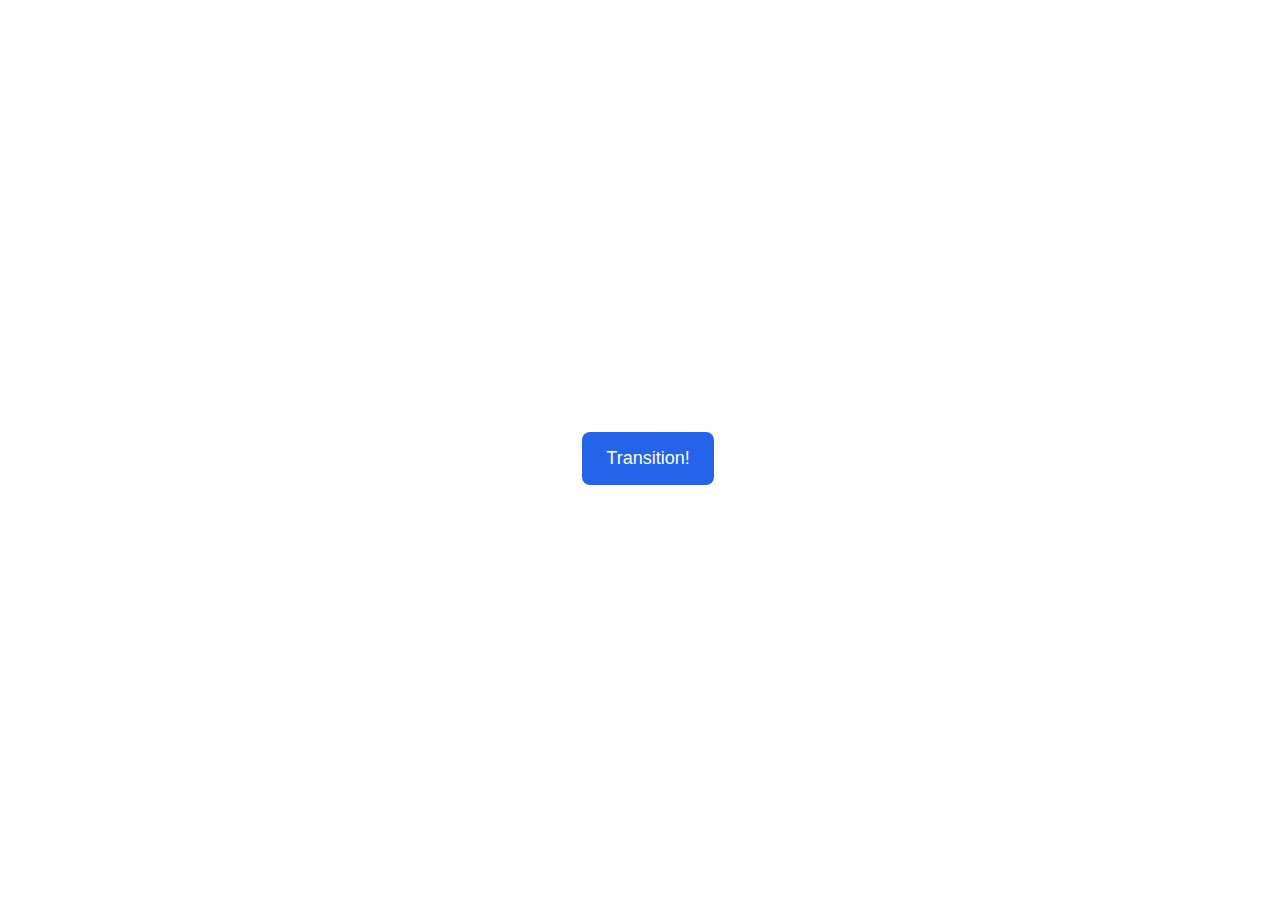
<file: animation/01-button-hover/index.html>
<!DOCTYPE html>
<html lang="en">
  <head>
    <meta charset="UTF-8" />
    <meta http-equiv="X-UA-Compatible" content="IE=edge" />
    <meta name="viewport" content="width=device-width, initial-scale=1.0" />
    <title>Button Hover</title>
    <link rel="stylesheet" href="style.css" />
  </head>
  <body>
    <div id="transition-container">
      <button>Transition!</button>
    </div>
  </body>
</html>
</file>
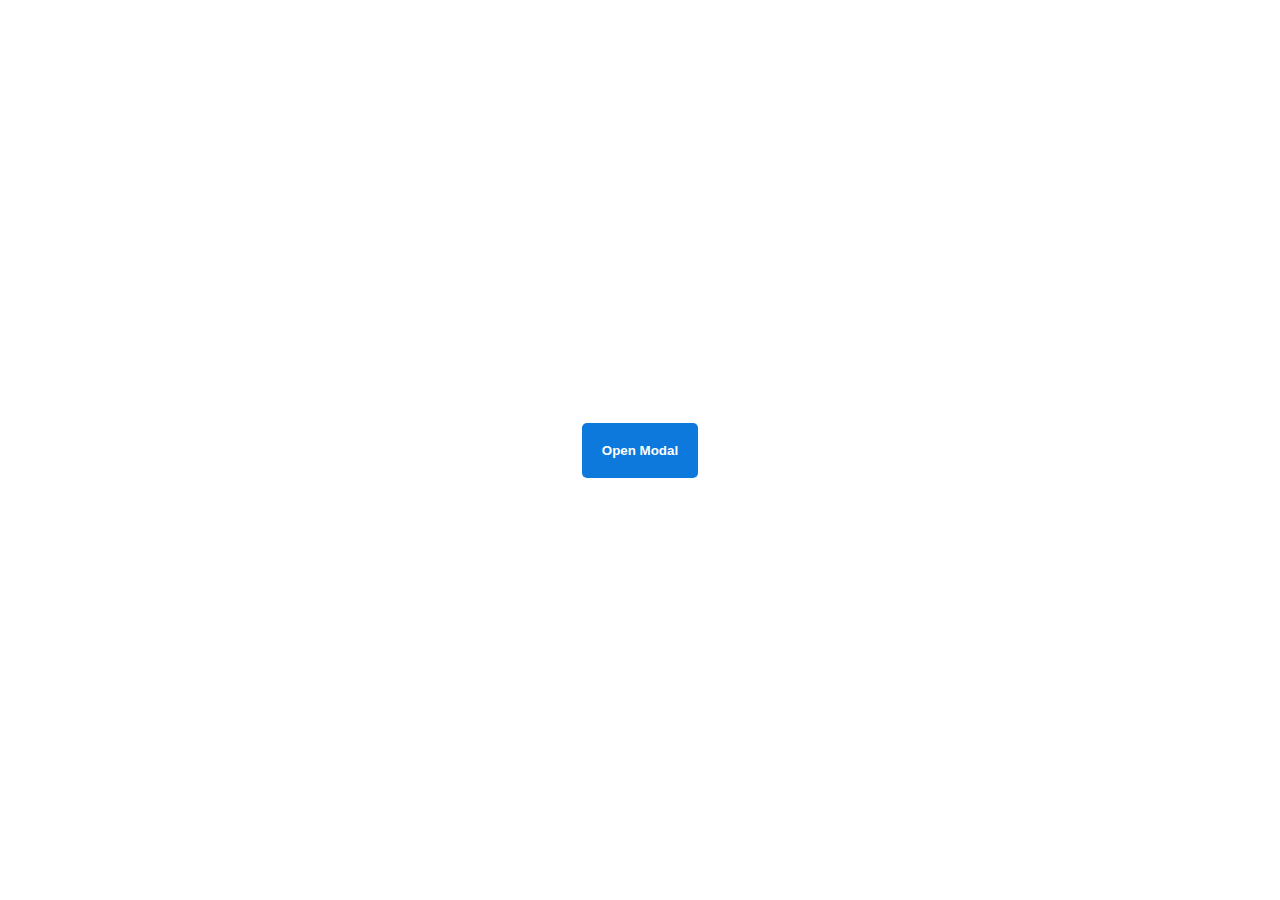
<file: animation/02-pop-up/index.html>
<!DOCTYPE html>
<html lang="en">
  <head>
    <meta charset="UTF-8" />
    <meta http-equiv="X-UA-Compatible" content="IE=edge" />
    <meta name="viewport" content="width=device-width, initial-scale=1.0" />
    <title>Popup</title>
    <link rel="stylesheet" href="style.css" />
  </head>
  <body>
    <div class="backdrop"></div>

    <div class="popup-modal">
      <h1>Look at me!</h1>
      <p>I'm a pop up dialog!</p>
      <button id="close-modal">Close Modal</button>
    </div>

    <div class="button-container">
      <button id="trigger-modal">Open Modal</button>
    </div>
    
    <script src="script.js"></script>
  </body>
</html>
</file>
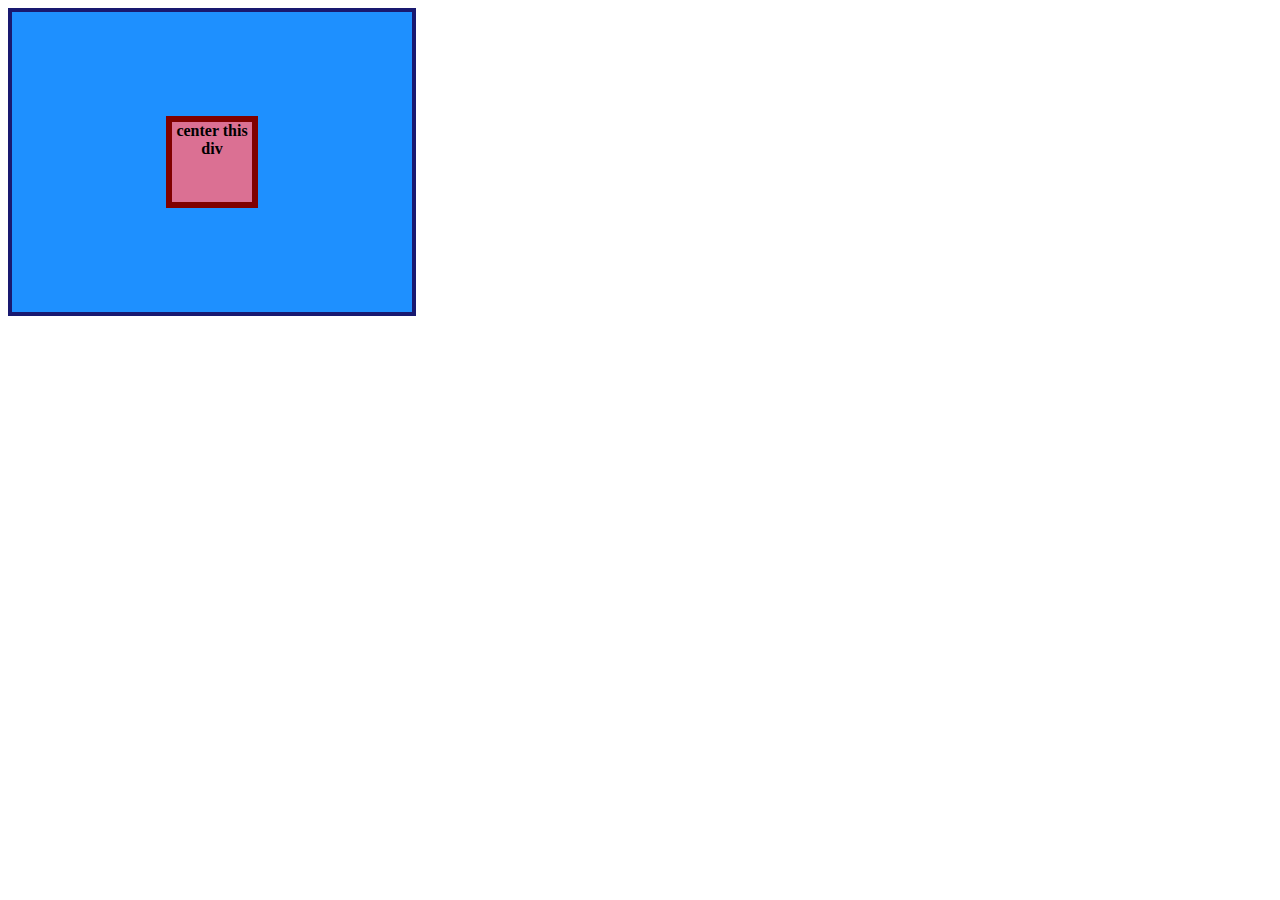
<file: flex/01-flex-center/index.html>
<!DOCTYPE html>
<html lang="en">
  <head>
    <meta charset="UTF-8">
    <meta http-equiv="X-UA-Compatible" content="IE=edge">
    <meta name="viewport" content="width=device-width, initial-scale=1.0">
    <title>CENTER THIS DIV</title>
    <link rel="stylesheet" href="style.css">
  </head>
  <body>
    <div class="container">
      <div class="box">center this div</div>
    </div>
  </body>
</html>
</file>
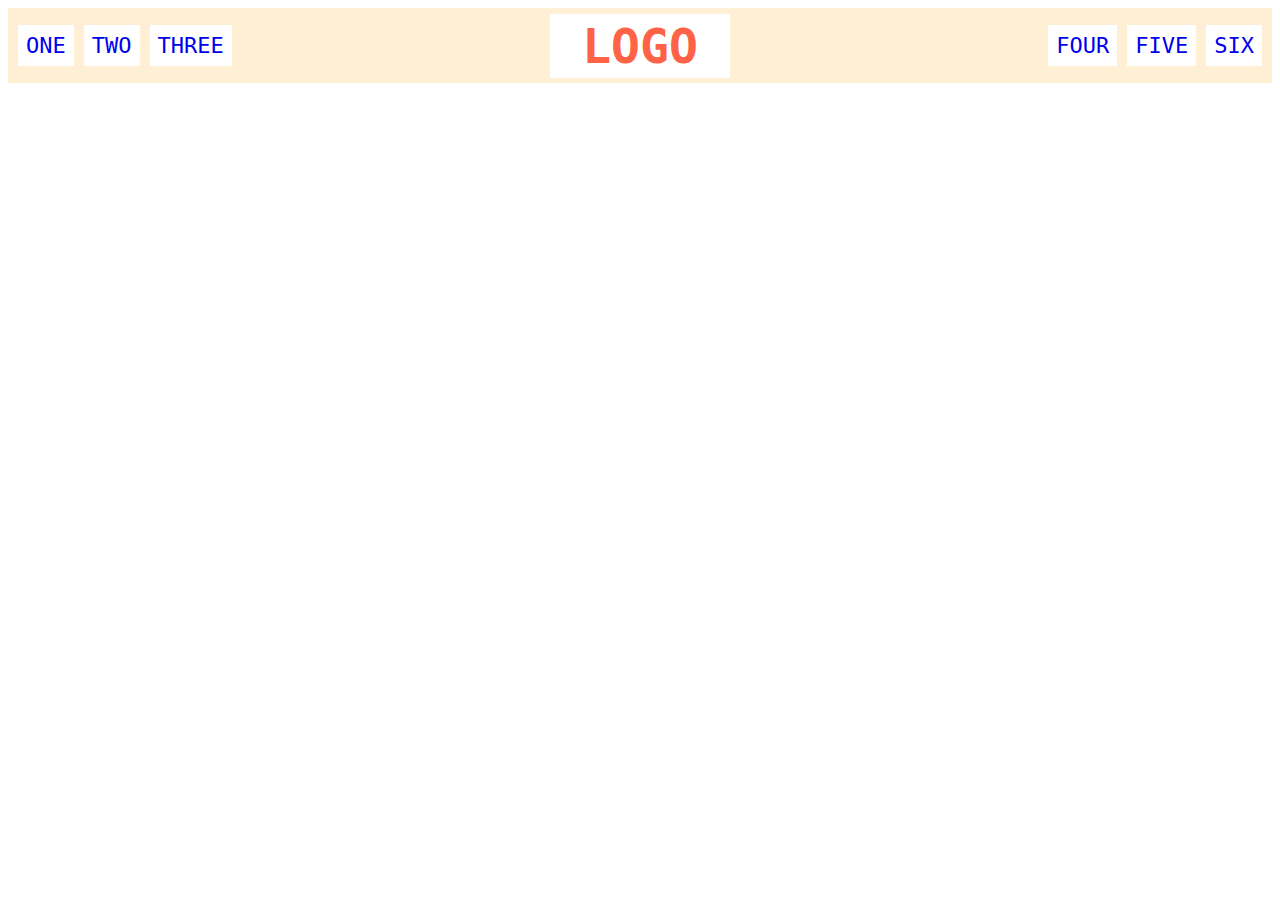
<file: flex/02-flex-header/index.html>
<!DOCTYPE html>
<html lang="en">
  <head>
    <meta charset="UTF-8">
    <meta http-equiv="X-UA-Compatible" content="IE=edge">
    <meta name="viewport" content="width=device-width, initial-scale=1.0">
    <title>Flex Header</title>
    <link rel="stylesheet" href="style.css">
  </head>
  <body>
    <div class="header">
      <div class="left-links">
        <ul>
          <li><a href="#">ONE</a></li>
          <li><a href="#">TWO</a></li>
          <li><a href="#">THREE</a></li>
        </ul>
      </div>
      <div class="logo">LOGO</div>
      <div class="right-links">
        <ul>
          <li><a href="#">FOUR</a></li>
          <li><a href="#">FIVE</a></li>
          <li><a href="#">SIX</a></li>
        </ul>
      </div>
    </div>
  </body>
</html>
</file>
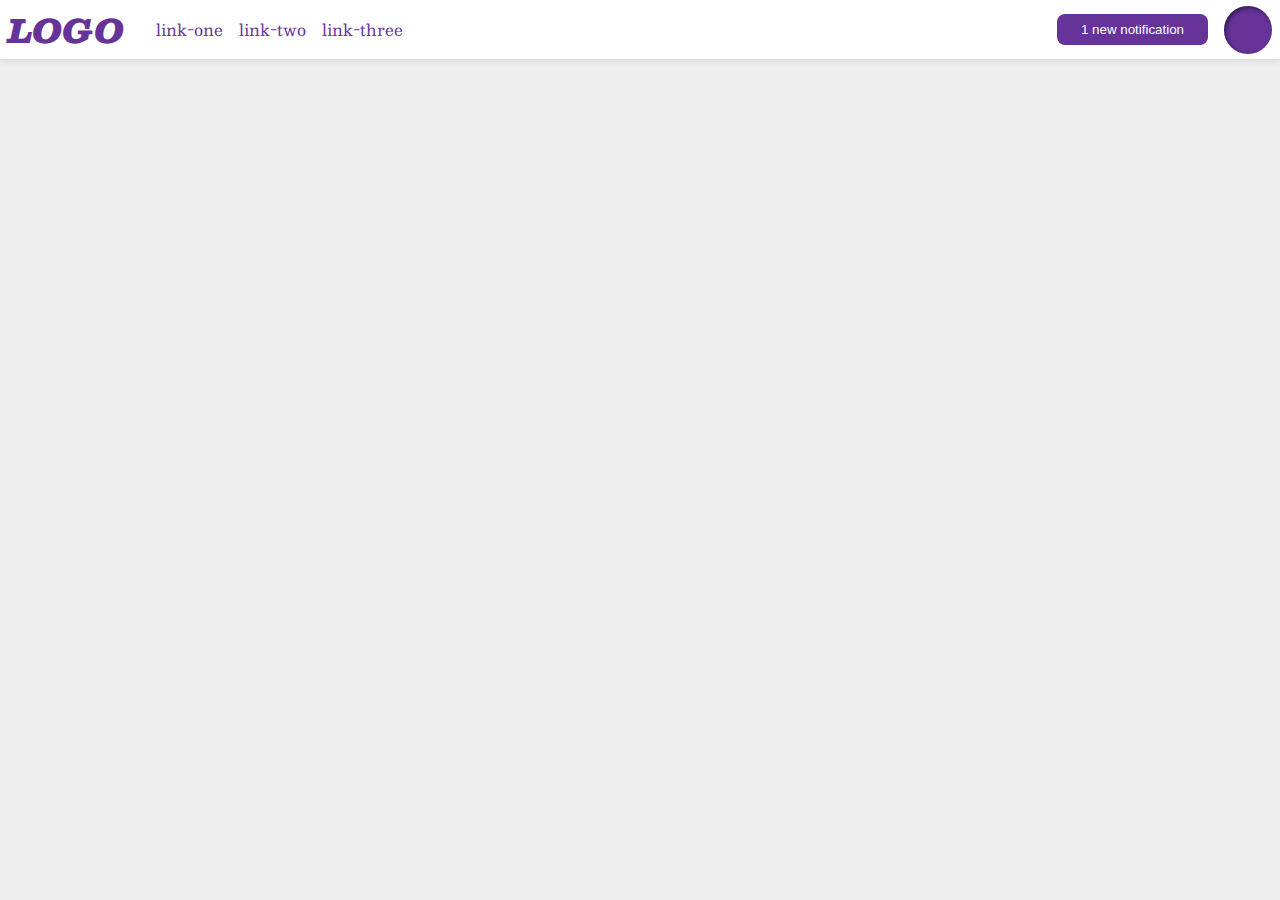
<file: flex/03-flex-header-2/index.html>
<!DOCTYPE html>
<html lang="en">
  <head>
    <meta charset="UTF-8">
    <meta http-equiv="X-UA-Compatible" content="IE=edge">
    <meta name="viewport" content="width=device-width, initial-scale=1.0">
    <title>Flex Header 2</title>
    <link rel="stylesheet" href="style.css">
  </head>
  <body>
    <div class="header">
      <div class="logo">
        LOGO
      </div>
      <ul class="links">
        <li><a href="google.com">link-one</a></li>
        <li><a href="google.com">link-two</a></li>
        <li><a href="google.com">link-three</a></li>
      </ul>
      <div class="left-items">
      <button class="notifications">
        1 new notification
      </button>
      <div class="profile-image"></div>
    </div>
    </div>
  </body>
</html>
</file>
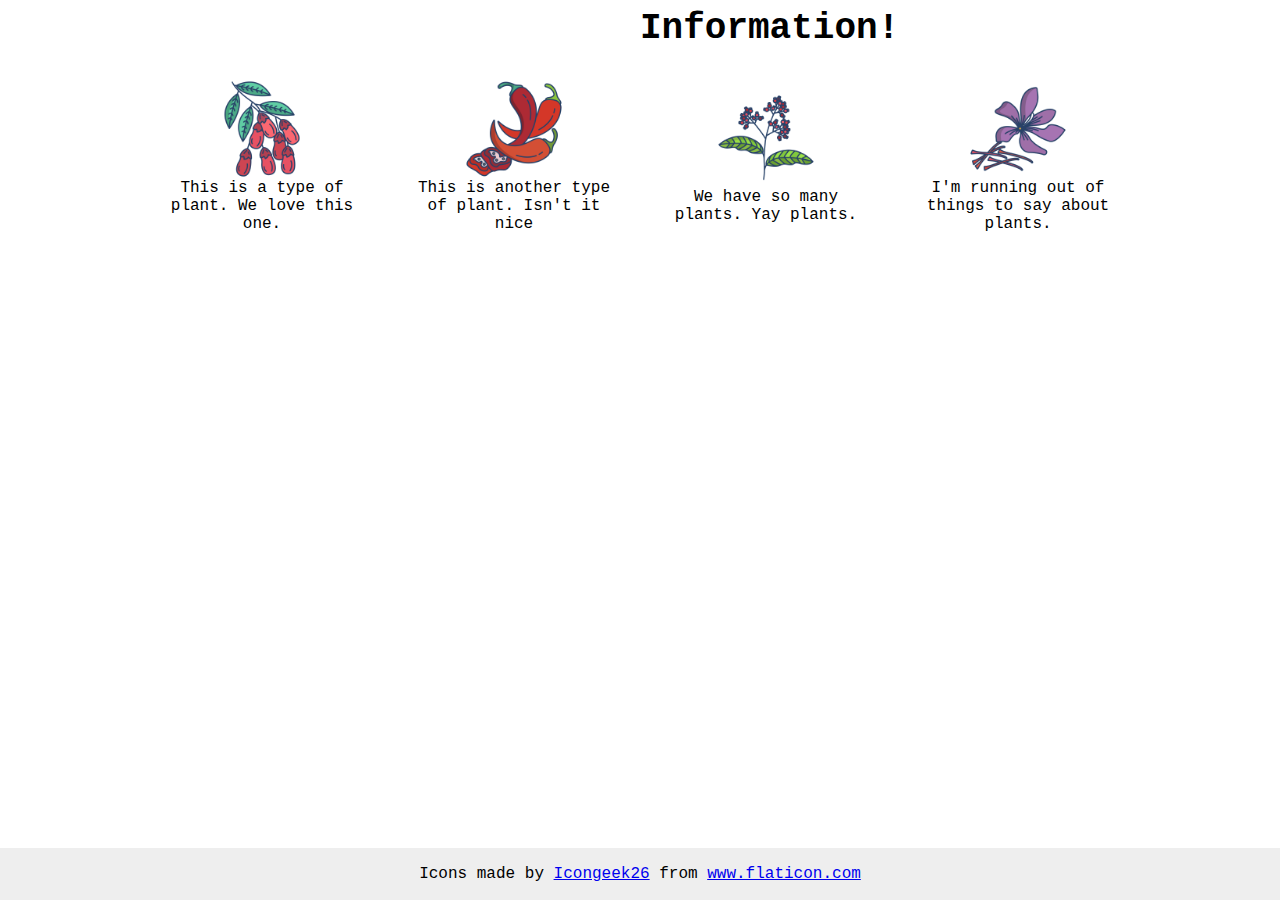
<file: flex/04-flex-information/index.html>
<!DOCTYPE html>
<html lang="en">
  <head>
    <meta charset="UTF-8">
    <meta http-equiv="X-UA-Compatible" content="IE=edge">
    <meta name="viewport" content="width=device-width, initial-scale=1.0">
    <title>Information</title>
    <link rel="stylesheet" href="style.css">
  </head>
  <body>
    <div class="title">Information!</div>
    <div class="info">
    <div class="img1">
    <img src="./images/barberry.png" alt="barberry">
    <div class="text">This is a type of plant. We love this one.</div>
    </div>
    <div class="img2">
    <img src="./images/chilli.png" alt="chili">
    <div class="text">This is another type of plant. Isn't it nice</div>
    </div>
    <div class="img3">
    <img src="./images/pepper.png" alt="pepper">
    <div class="text">We have so many plants. Yay plants.</div>
    </div>
    <div class="img4">
    <img src="./images/saffron.png" alt="saffron">
    <div class="text">I'm running out of things to say about plants.</div>
    </div>
    </div>
    <!-- disregard this section, it's here to give attribution to the creator of these icons -->
    <div class="footer">
      <div>Icons made by <a href="https://www.flaticon.com/authors/icongeek26" title="Icongeek26">Icongeek26</a> from <a href="https://www.flaticon.com/" title="Flaticon">www.flaticon.com</a></div>
    </div>
  </body>
</html>
</file>
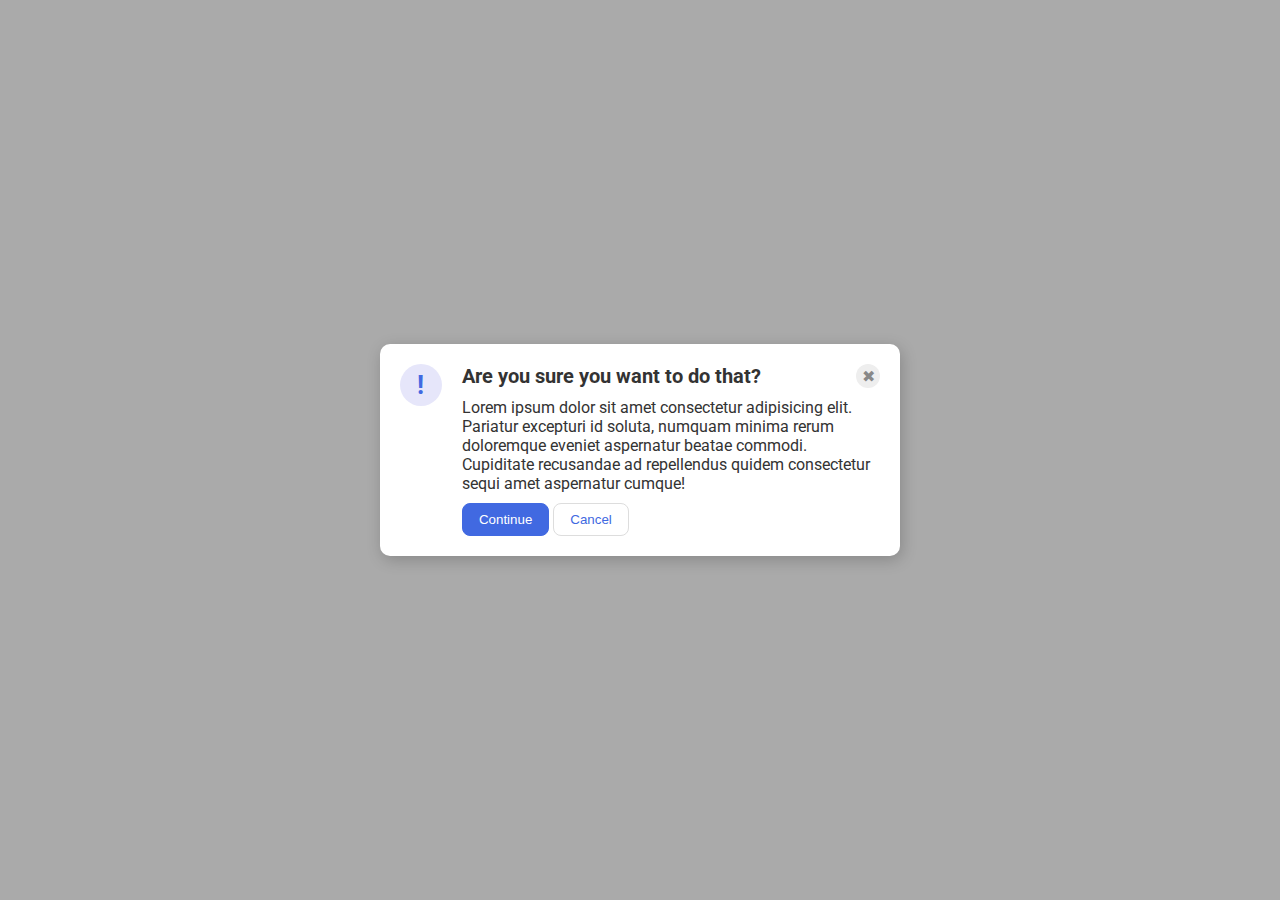
<file: flex/05-flex-modal/index.html>
<!DOCTYPE html>
<html lang="en">
  <head>
    <meta charset="UTF-8">
    <meta http-equiv="X-UA-Compatible" content="IE=edge">
    <meta name="viewport" content="width=device-width, initial-scale=1.0">
    <link rel="stylesheet" href="style.css">
    <title>Modal</title>
  </head>
  <body>
    <div class="modal">
      <div class="icon">!</div>
      <div class="info">
      <div class="header">
        <strong>Are you sure you want to do that?</strong>
        <div class="close-button">✖</div>
      </div>
      <div class="text">Lorem ipsum dolor sit amet consectetur adipisicing elit. Pariatur excepturi id soluta, numquam minima rerum doloremque eveniet aspernatur beatae commodi. Cupiditate recusandae ad repellendus quidem consectetur sequi amet aspernatur cumque!</div>
      <button class="continue">Continue</button>
      <button class="cancel">Cancel</button>
    </div>
    </div>
  </body>
</html>
</file>
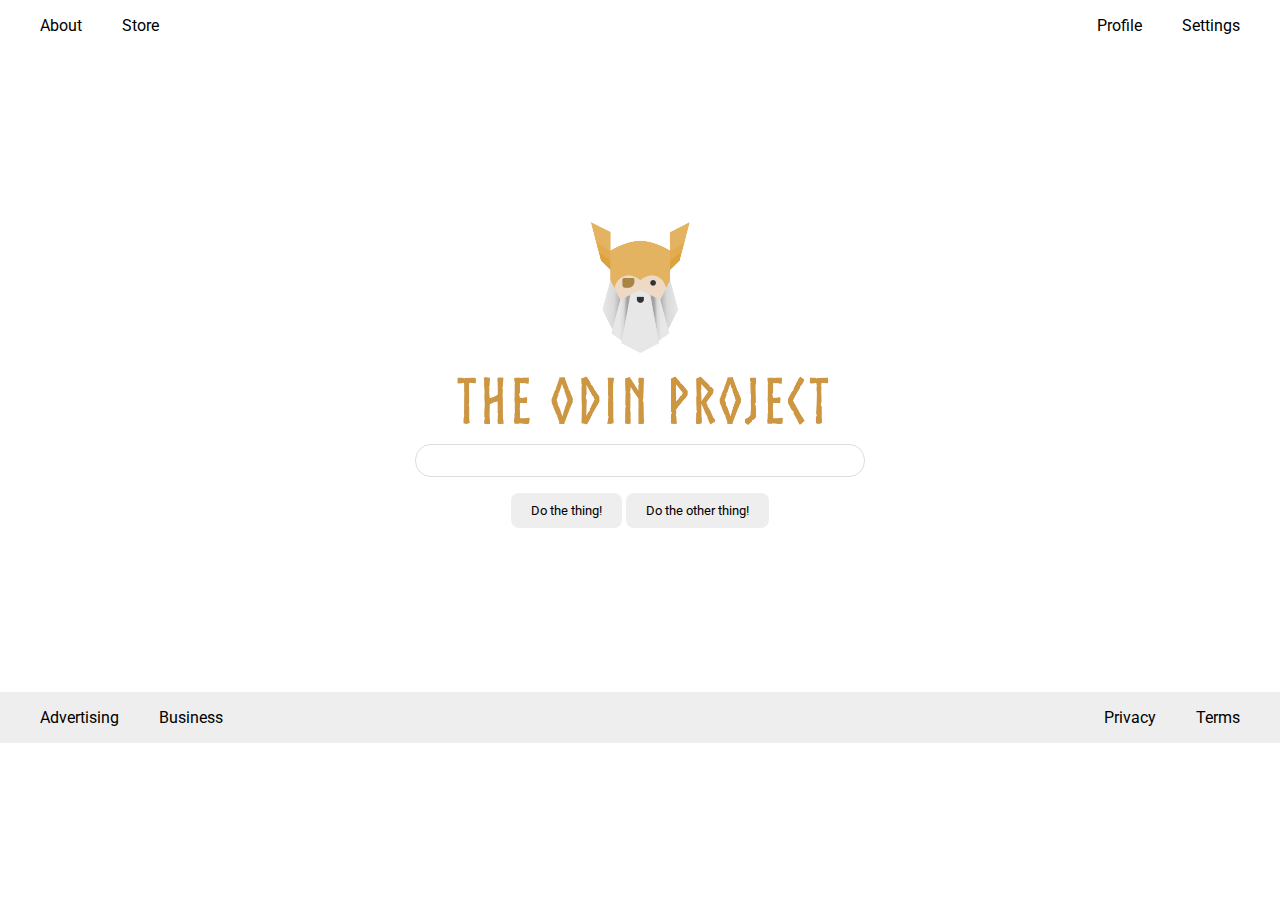
<file: flex/06-flex-layout/index.html>
<!DOCTYPE html>
<html lang="en">
  <head>
    <meta charset="UTF-8">
    <meta http-equiv="X-UA-Compatible" content="IE=edge">
    <meta name="viewport" content="width=device-width, initial-scale=1.0">
    <title>LAYOUT</title>
    <link rel="stylesheet" href="./style.css">
  </head>
  <body>
    <div class="main">
    <div class="header">
      <ul class="left-links">
        <li><a href="#">About</a></li>
        <li><a href="#">Store</a></li>
      </ul>
      <ul class="right-links">
        <li><a href="#">Profile</a></li>
        <li><a href="#">Settings</a></li>
      </ul>
    </div>
    <div class="content">
      <img src="./logo.png" alt="">
      <div class="input">
        <input type="text">
      </div>
      <div class="buttons">
        <button>Do the thing!</button>
        <button>Do the other thing!</button>
      </div>
    </div>
    <div class="footer">
      <ul class="left-links">
        <li><a href="#">Advertising</a></li>
        <li><a href="#">Business</a></li>
      </ul>
      <ul class="right-links">
        <li><a href="#">Privacy</a></li>
        <li><a href="#">Terms</a></li>
      </ul>
    </div>
    </div>
  </body>
</html>
</file>
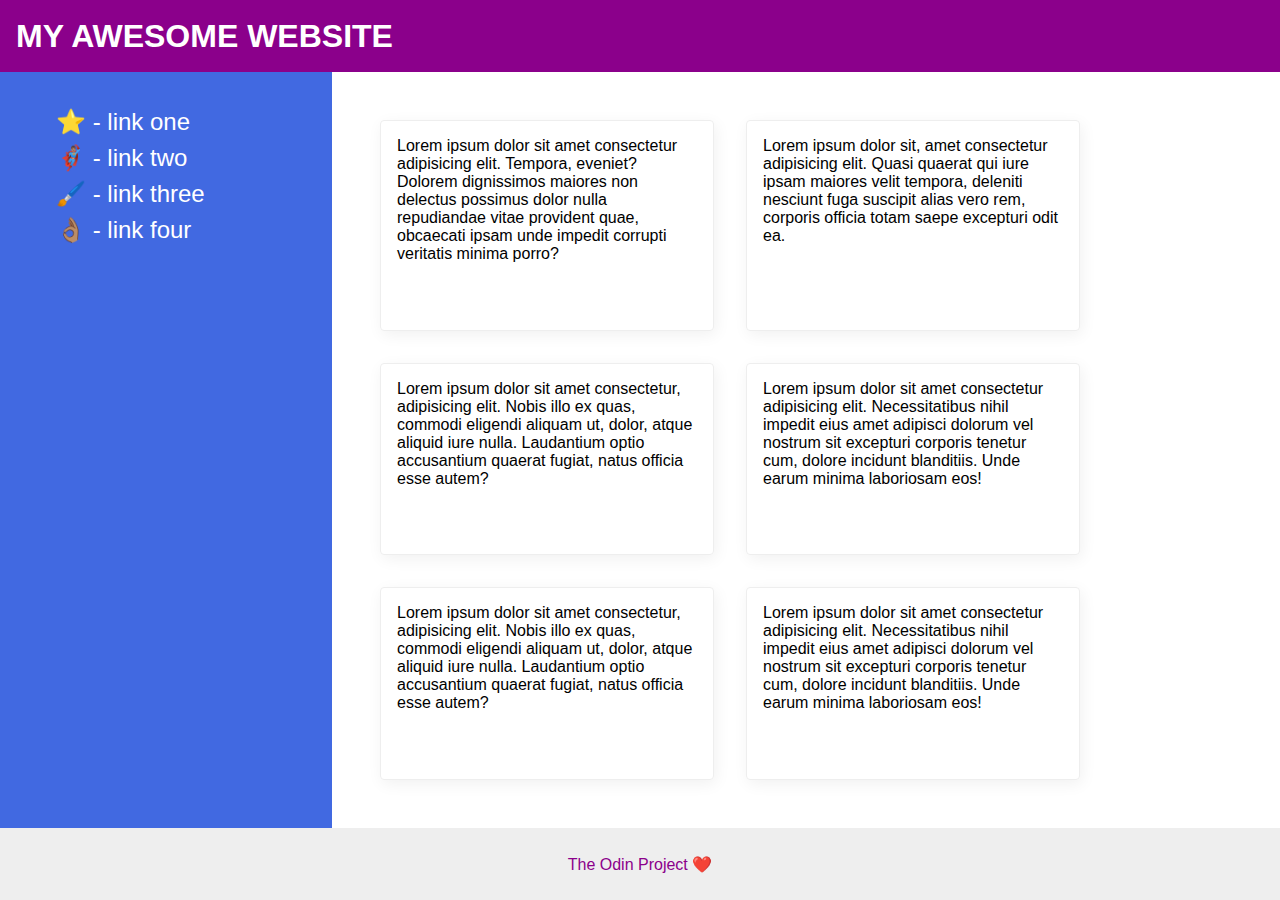
<file: flex/07-flex-layout-2/index.html>
<!DOCTYPE html>
<html lang="en">
  <head>
    <meta charset="UTF-8">
    <meta http-equiv="X-UA-Compatible" content="IE=edge">
    <meta name="viewport" content="width=device-width, initial-scale=1.0">
    <title>The Holy Grail</title>
    <link rel="stylesheet" href="style.css">
  </head>
  <body>
    <div class="header">
      MY AWESOME WEBSITE
    </div>
    <div class="main">
      <div class="sidebar">
        <ul>
          <li><a href="#">⭐ - link one</a></li>
          <li><a href="#">🦸🏽‍♂️ - link two</a></li>
          <li><a href="#">🖌️ - link three</a></li>
          <li><a href="#">👌🏽 - link four</a></li>
        </ul>
      </div>
      <div class="cards">
        <div class="card">Lorem ipsum dolor sit amet consectetur adipisicing elit. Tempora, eveniet? Dolorem dignissimos maiores non delectus possimus dolor nulla repudiandae vitae provident quae, obcaecati ipsam unde impedit corrupti veritatis minima porro?</div>
        <div class="card">Lorem ipsum dolor sit, amet consectetur adipisicing elit. Quasi quaerat qui iure ipsam maiores velit tempora, deleniti nesciunt fuga suscipit alias vero rem, corporis officia totam saepe excepturi odit ea.</div>
        <div class="card">Lorem ipsum dolor sit amet consectetur, adipisicing elit. Nobis illo ex quas, commodi eligendi aliquam ut, dolor, atque aliquid iure nulla. Laudantium optio accusantium quaerat fugiat, natus officia esse autem?</div>
        <div class="card">Lorem ipsum dolor sit amet consectetur adipisicing elit. Necessitatibus nihil impedit eius amet adipisci dolorum vel nostrum sit excepturi corporis tenetur cum, dolore incidunt blanditiis. Unde earum minima laboriosam eos!</div>
        <div class="card">Lorem ipsum dolor sit amet consectetur, adipisicing elit. Nobis illo ex quas, commodi eligendi aliquam ut, dolor, atque aliquid iure nulla. Laudantium optio accusantium quaerat fugiat, natus officia esse autem?</div>
        <div class="card">Lorem ipsum dolor sit amet consectetur adipisicing elit. Necessitatibus nihil impedit eius amet adipisci dolorum vel nostrum sit excepturi corporis tenetur cum, dolore incidunt blanditiis. Unde earum minima laboriosam eos!</div>
      </div>
    </div>
    <div class="footer">
      The Odin Project ❤️
    </div>
  </body>
</html>
</file>
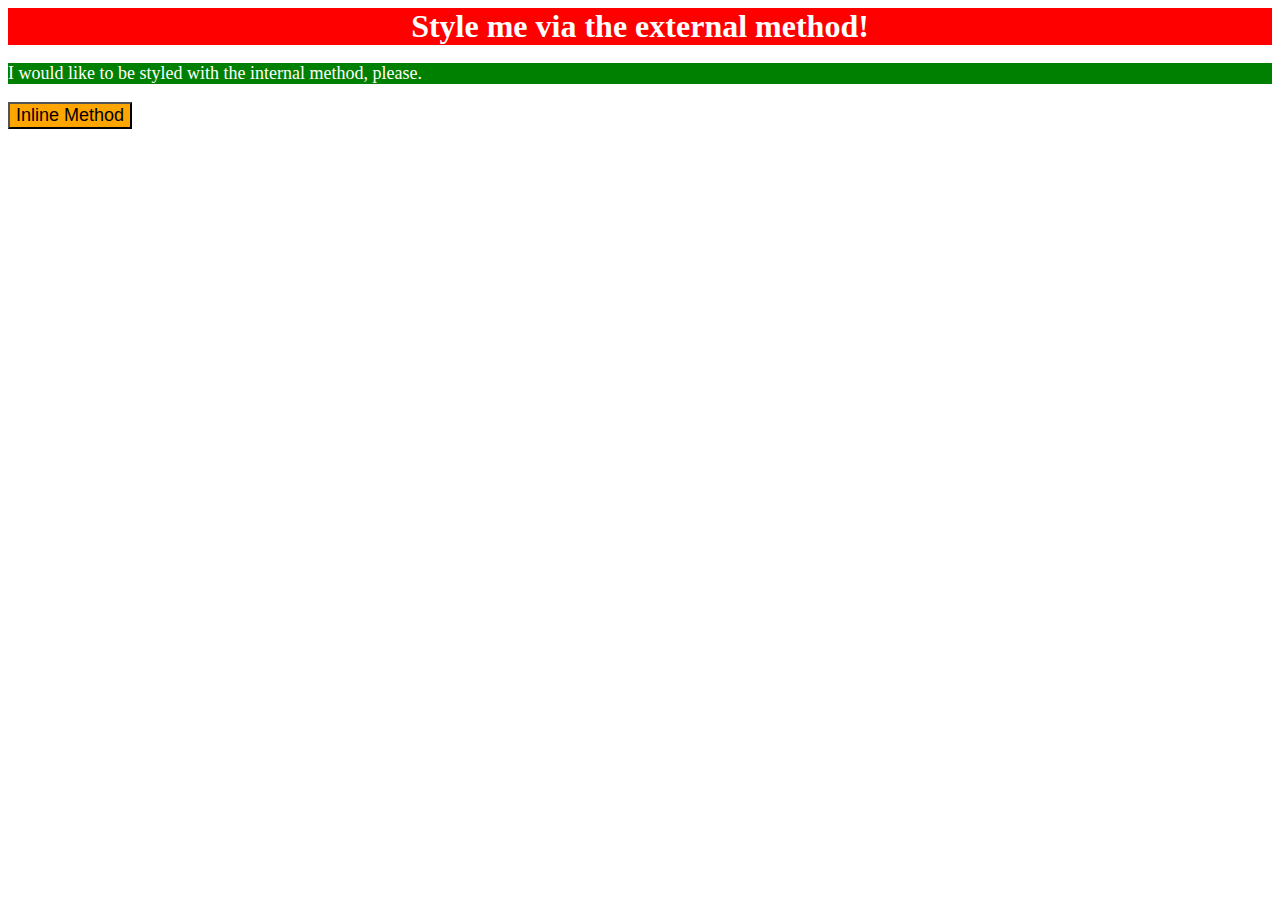
<file: foundations/01-css-methods/index.html>
<!DOCTYPE html>
<html lang="en">
  <head>
    <meta charset="UTF-8">
    <meta http-equiv="X-UA-Compatible" content="IE=edge">
    <meta name="viewport" content="width=device-width, initial-scale=1.0">
    <title>Methods for Adding CSS</title>
    <link rel="stylesheet" href="style.css">
    <style>
      p{
        background-color: green;
        color: white;
        font-size: 18px;
      }
    </style>
    </head>
  <body>
    <div>Style me via the external method!</div>
    <p>I would like to be styled with the internal method, please.</p>
    <button style="background-color: orange; font-size:18px">Inline Method</button>
  </body>
</html>
</file>
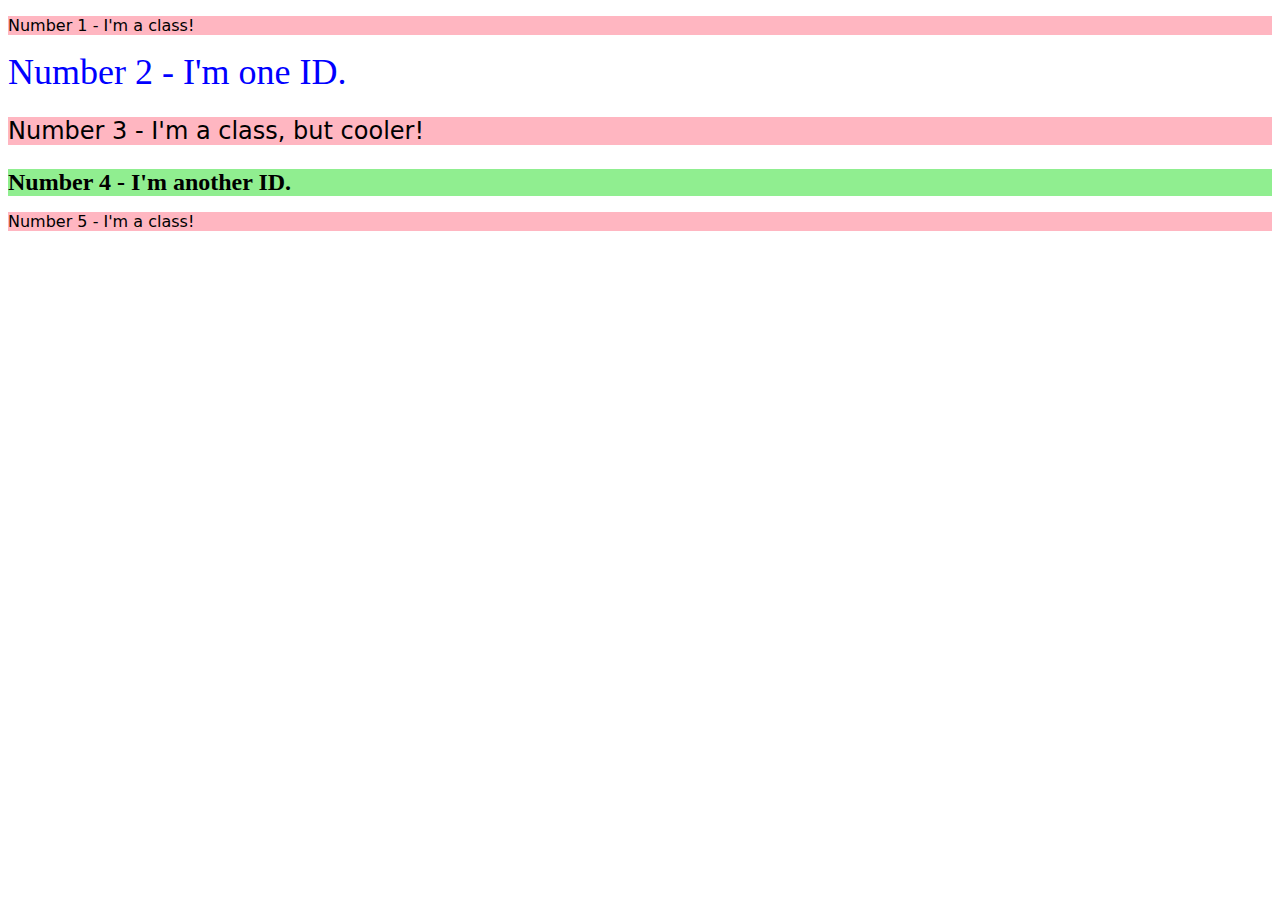
<file: foundations/02-class-id-selectors/index.html>
<!DOCTYPE html>
<html lang="en">
  <head>
    <meta charset="UTF-8">
    <meta http-equiv="X-UA-Compatible" content="IE=edge">
    <meta name="viewport" content="width=device-width, initial-scale=1.0">
    <title>Class and ID Selectors</title>
    <link rel="stylesheet" href="style.css">
  </head>
  <body>
    <p class="p">Number 1 - I'm a class!</p>
    <div id="header2">Number 2 - I'm one ID.</div>
    <p class="p cooler">Number 3 - I'm a class, but cooler!</p>
    <div id="Number4">Number 4 - I'm another ID.</div>
    <p class="p">Number 5 - I'm a class!</p>
  </body>
</html>
</file>
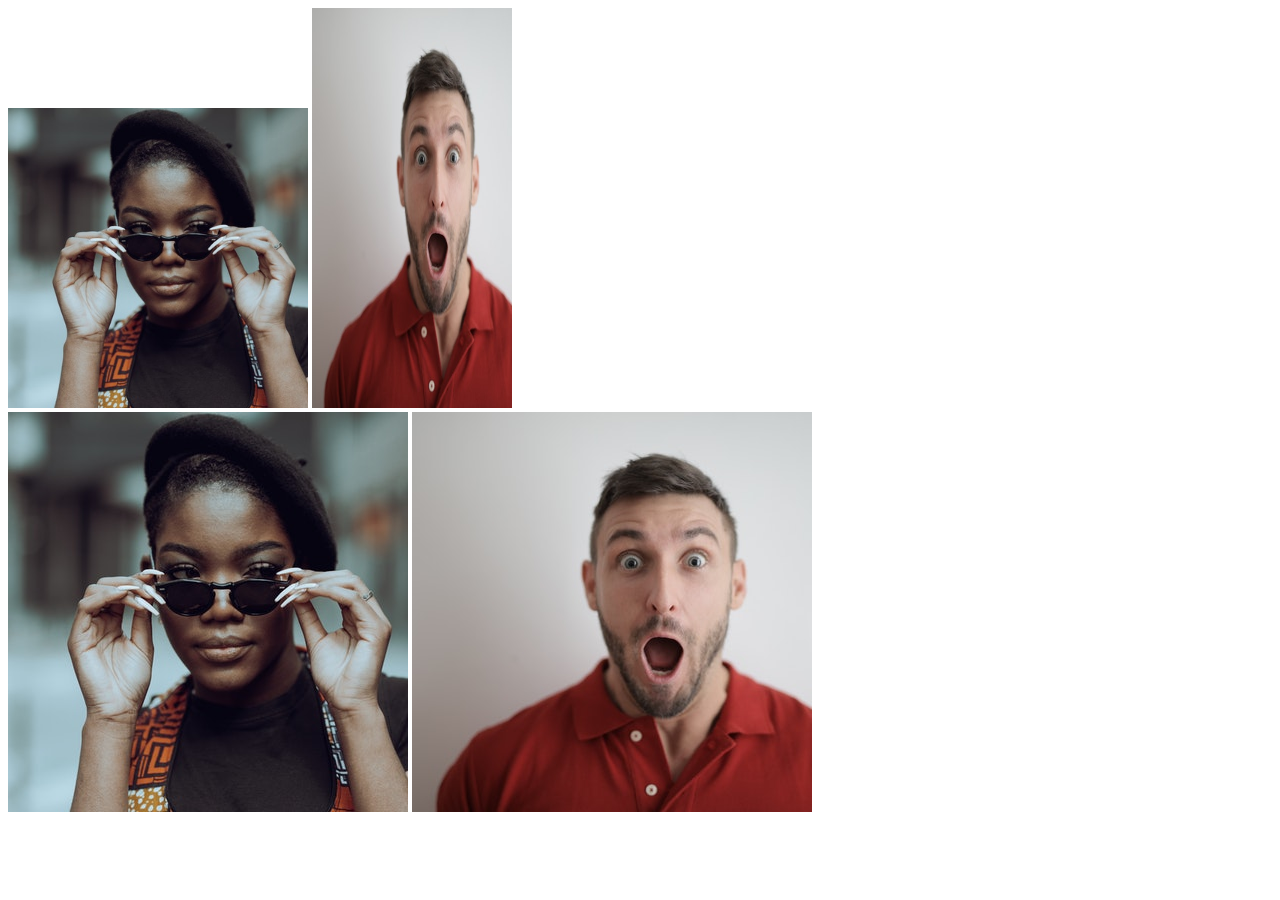
<file: foundations/04-chaining-selectors/index.html>
<!DOCTYPE html>
<html lang="en">
  <head>
    <meta charset="UTF-8">
    <meta http-equiv="X-UA-Compatible" content="IE=edge">
    <meta name="viewport" content="width=device-width, initial-scale=1.0">
    <title>Chaining Selectors</title>
    <link rel="stylesheet" href="style.css">
  </head>
  <body>
    <!-- Use the classes BELOW this line -->
    <div>
      <img class="avatar proportioned" src="./pexels-katho-mutodo-8434791.jpg" alt="">
      <img class="avatar distorted" src="./pexels-andrea-piacquadio-3777931.jpg" alt="">
    </div>
    <!-- Use the classes ABOVE this line -->
    <div>
      <img class="original proportioned" src="./pexels-katho-mutodo-8434791.jpg" alt="">
      <img class="original distorted" src="./pexels-andrea-piacquadio-3777931.jpg" alt="">
    </div>
  </body>
</html>
</file>
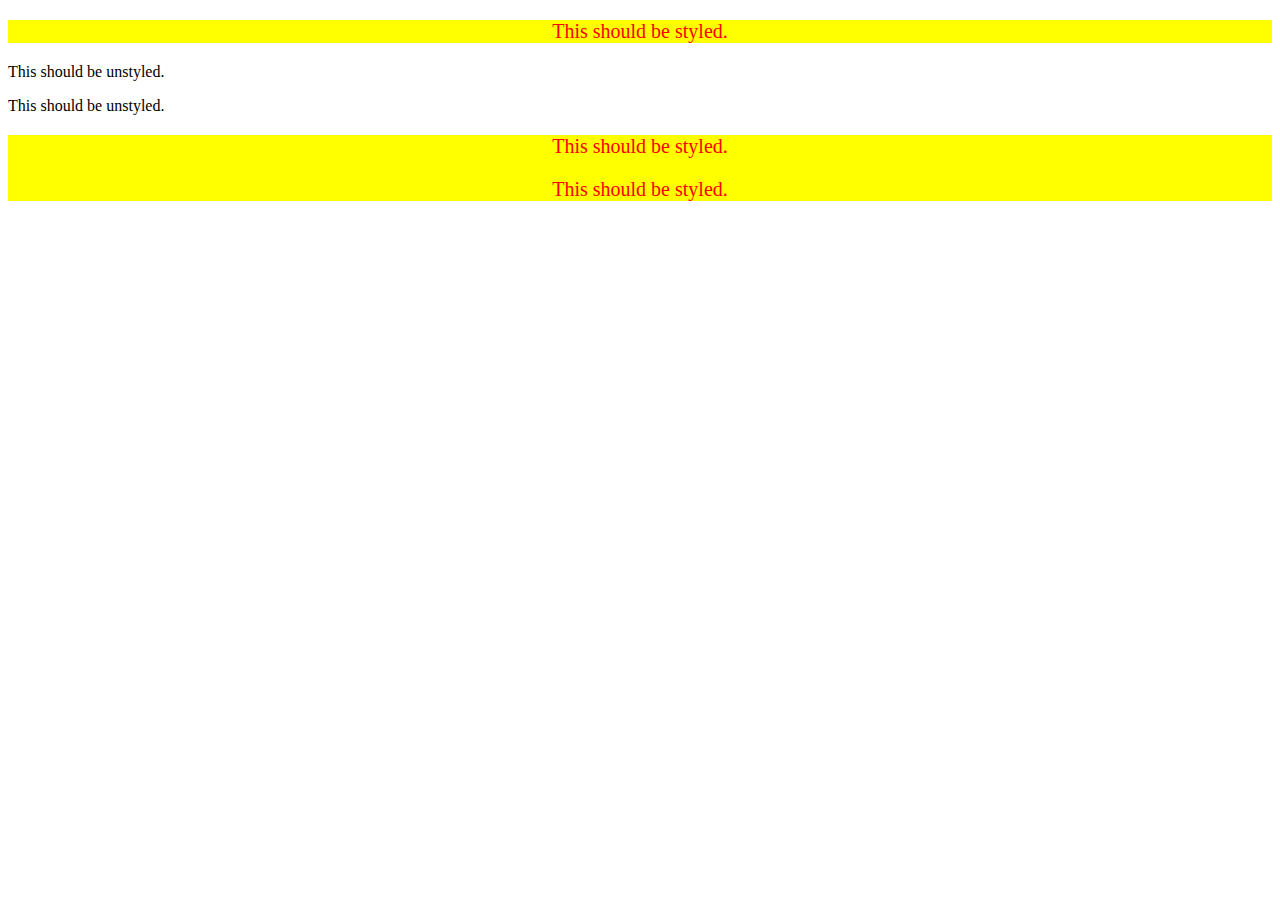
<file: foundations/05-descendant-combinator/index.html>
<!DOCTYPE html>
<html lang="en">
  <head>
    <meta charset="UTF-8">
    <meta http-equiv="X-UA-Compatible" content="IE=edge">
    <meta name="viewport" content="width=device-width, initial-scale=1.0">
    <title>Descendant Combinator</title>
    <link rel="stylesheet" href="style.css">
  </head>
  <body>
    <div class="container">
      <p class="text">This should be styled.</p>
    </div>
    <p class="text">This should be unstyled.</p>
    <p class="text">This should be unstyled.</p>
    <div class="container">
      <p class="text">This should be styled.</p>
      <p class="text">This should be styled.</p>
    </div>
  </body>
</html>
</file>
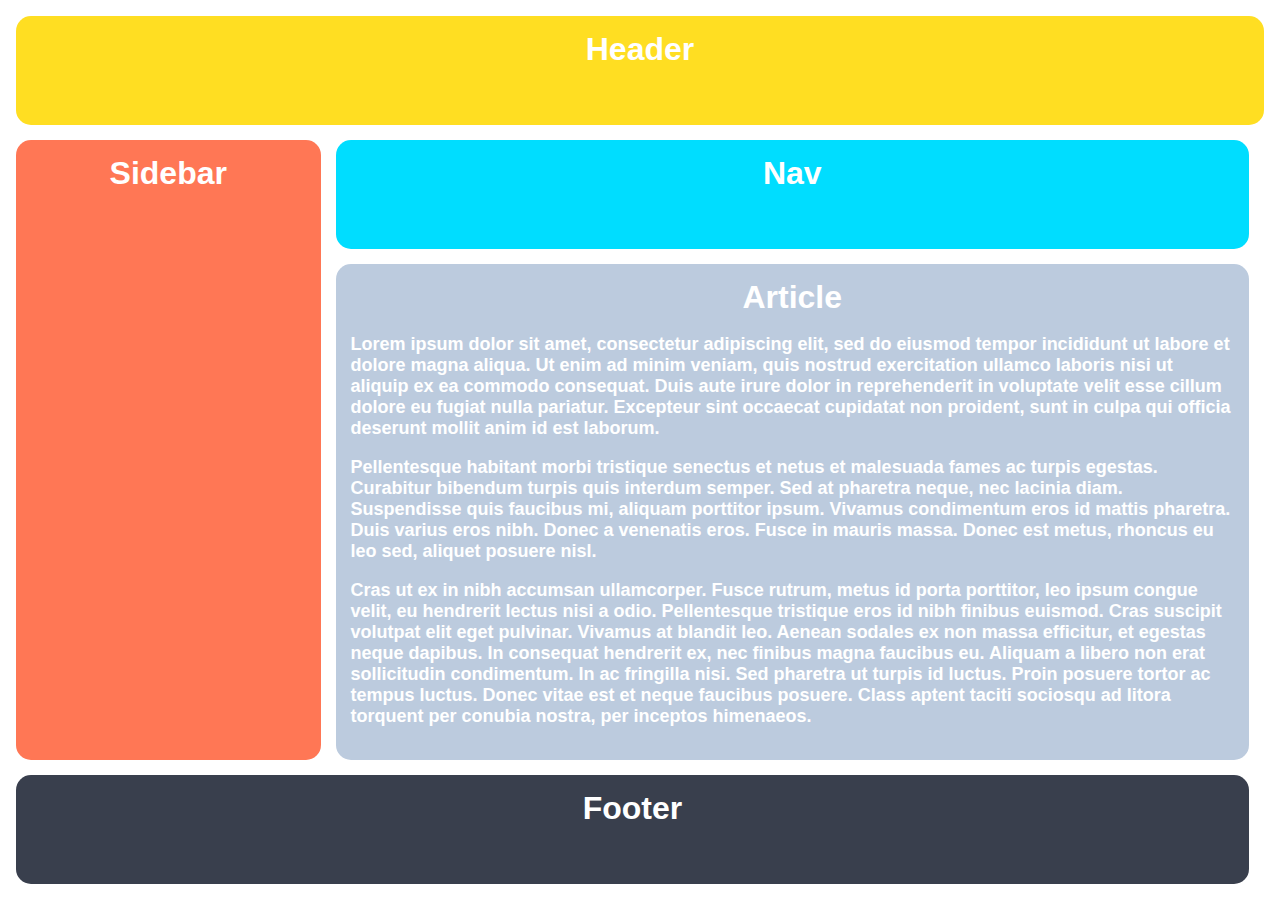
<file: grid/01-grid-layout-1/index.html>
<!DOCTYPE html>
<html lang="en">
  <head>
    <meta charset="UTF-8">
    <meta http-equiv="X-UA-Compatible" content="IE=edge">
    <meta name="viewport" content="width=device-width, initial-scale=1.0">
    <title>The Holy Grail</title>
    <link rel="stylesheet" href="style.css">
  </head>
  <body>
    <div class="container">
      <div class="header">Header</div>
      <div class="sidebar">Sidebar</div>
      <div class="nav">Nav</div>
      <div class="article">Article
        <p>Lorem  ipsum dolor sit amet, consectetur adipiscing elit, sed do eiusmod tempor incididunt ut labore et dolore magna aliqua. Ut enim ad minim veniam, quis nostrud exercitation ullamco laboris nisi ut aliquip ex ea commodo consequat. Duis aute irure dolor in reprehenderit in voluptate velit esse cillum dolore eu fugiat nulla pariatur. Excepteur sint occaecat cupidatat non proident, sunt in culpa qui officia deserunt mollit anim id est laborum.</p>
        <p>Pellentesque habitant morbi tristique senectus et netus et malesuada fames ac turpis egestas. Curabitur bibendum turpis quis interdum semper. Sed at pharetra neque, nec lacinia diam. Suspendisse quis faucibus mi, aliquam porttitor ipsum. Vivamus condimentum eros id mattis pharetra. Duis varius eros nibh. Donec a venenatis eros. Fusce in mauris massa. Donec est metus, rhoncus eu leo sed, aliquet posuere nisl.</p>
        <p>Cras ut ex in nibh accumsan ullamcorper. Fusce rutrum, metus id porta porttitor, leo ipsum congue velit, eu hendrerit lectus nisi a odio. Pellentesque tristique eros id nibh finibus euismod. Cras suscipit volutpat elit eget pulvinar. Vivamus at blandit leo. Aenean sodales ex non massa efficitur, et egestas neque dapibus. In consequat hendrerit ex, nec finibus magna faucibus eu. Aliquam a libero non erat sollicitudin condimentum. In ac fringilla nisi. Sed pharetra ut turpis id luctus. Proin posuere tortor ac tempus luctus. Donec vitae est et neque faucibus posuere. Class aptent taciti sociosqu ad litora torquent per conubia nostra, per inceptos himenaeos.</p>
      </div>
      <div class="footer">Footer</div>
    </div>
  </body>
</html>
</file>
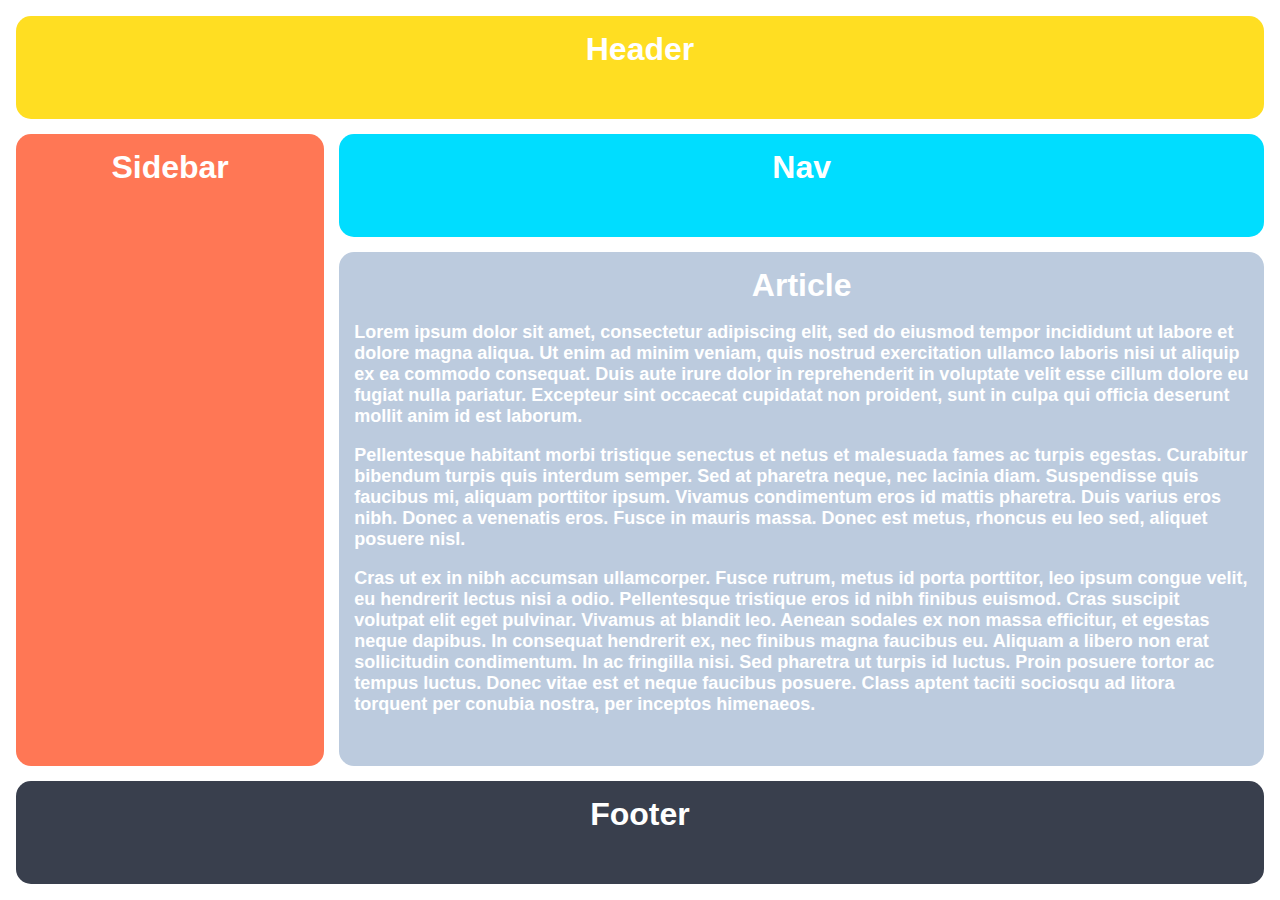
<file: grid/02-grid-layout-2/index.html>
<!DOCTYPE html>
<html lang="en">
  <head>
    <meta charset="UTF-8">
    <meta http-equiv="X-UA-Compatible" content="IE=edge">
    <meta name="viewport" content="width=device-width, initial-scale=1.0">
    <title>Responsive Holy Grail</title>
    <link rel="stylesheet" href="style.css">
  </head>
  <body>
    <div class="container">
      <div class="header">Header</div>
      <div class="sidebar">Sidebar</div>
      <div class="nav">Nav</div>
      <div class="article">Article
        <p>Lorem  ipsum dolor sit amet, consectetur adipiscing elit, sed do eiusmod tempor incididunt ut labore et dolore magna aliqua. Ut enim ad minim veniam, quis nostrud exercitation ullamco laboris nisi ut aliquip ex ea commodo consequat. Duis aute irure dolor in reprehenderit in voluptate velit esse cillum dolore eu fugiat nulla pariatur. Excepteur sint occaecat cupidatat non proident, sunt in culpa qui officia deserunt mollit anim id est laborum.</p>
        <p>Pellentesque habitant morbi tristique senectus et netus et malesuada fames ac turpis egestas. Curabitur bibendum turpis quis interdum semper. Sed at pharetra neque, nec lacinia diam. Suspendisse quis faucibus mi, aliquam porttitor ipsum. Vivamus condimentum eros id mattis pharetra. Duis varius eros nibh. Donec a venenatis eros. Fusce in mauris massa. Donec est metus, rhoncus eu leo sed, aliquet posuere nisl.</p>
        <p>Cras ut ex in nibh accumsan ullamcorper. Fusce rutrum, metus id porta porttitor, leo ipsum congue velit, eu hendrerit lectus nisi a odio. Pellentesque tristique eros id nibh finibus euismod. Cras suscipit volutpat elit eget pulvinar. Vivamus at blandit leo. Aenean sodales ex non massa efficitur, et egestas neque dapibus. In consequat hendrerit ex, nec finibus magna faucibus eu. Aliquam a libero non erat sollicitudin condimentum. In ac fringilla nisi. Sed pharetra ut turpis id luctus. Proin posuere tortor ac tempus luctus. Donec vitae est et neque faucibus posuere. Class aptent taciti sociosqu ad litora torquent per conubia nostra, per inceptos himenaeos.</p>
      </div>
      <div class="footer">Footer</div>
    </div>
  </body>
</html>
</file>
<file: animation/01-button-hover/style.css>
#transition-container {
  width: 100vw;
  height: 100vh;
  display: flex;
  flex-direction: column;
  justify-content: center;
  align-items: center;
  font-family: Arial, sans-serif;
}

button {
  border-radius: 8px;
  border: none;
  background-color: #2563eb;
  color: white;
  font-size: 18px;
  padding: 16px 24px;
  text-align: center;
  transition: all .2s ease-in-out;
}

button:hover {
  transform: scale(1.1);
}
</file>
<file: animation/02-pop-up/style.css>
* {
  padding: 0;
  margin: 0;
}

body {
  overflow: hidden;
}

.button-container {
  width: 100vw;
  height: 100vh;
  background-color: #ffffff;
  opacity: 100%;
  display: flex;
  align-items: center;
  justify-content: center;
}

button {
  padding: 20px;
  color: #ffffff;
  background-color: #0e79dd;
  border: none;
  border-radius: 5px;
  font-weight: 600;
}

.popup-modal {
  padding: 32px 64px;
  background-color: white;
  border: 1px solid black;
  border-radius: 10px;
  position: fixed;
  top: 50%;
  left: 50%;
  transform-origin: center;
  transform: translate(-50%, -50%);
  pointer-events: none;
  opacity: 0%;
  text-align: center;
  transition: transform .3s ease-in-out, opacity .4s ease;
  transform: translate(-50%, -100%);
}
.popup-modal p {
  margin-bottom: 24px
}

.backdrop {
  pointer-events: none;
  position: fixed;
  inset: 0;
  background: #000;
  opacity: 0%;
}

.popup-modal.show {
  opacity: 100%;
  pointer-events: all;
  transform: translate(-50%, -50%);
}

.backdrop.show {
  opacity: 30%;
}
</file>
<file: flex/01-flex-center/style.css>
.container {
  background: dodgerblue;
  border: 4px solid midnightblue;
  width: 400px;
  height: 300px;
  position: relative;
}

.box {
  background: palevioletred;
  font-weight: bold;
  text-align: center;
  position: absolute;
  top: 50%;
  left: 50%;
  transform: translate(-50%, -50%);
  border: 6px solid maroon;
  width: 80px;
  height: 80px;
}
</file>
<file: flex/02-flex-header/style.css>
.header  {
  font-family: monospace;
  background: papayawhip;
  display: flex;
  height: 75px;
  flex-direction: row;
  align-items: center;
  justify-content: space-between;
}

.logo {
  font-size: 48px;
  font-weight: 900;
  color: tomato;
  background: white;
  padding: 4px 32px;
}

ul {
  /* this removes the dots on the list items*/
  list-style-type: none;
  display: flex;
  padding-left: 10px;
  padding-right: 10px;
  gap: 10px;
}

a {
  font-size: 22px;
  background: white;
  padding: 8px;
  /* this removes the line under the links */
  text-decoration: none;
}
</file>
<file: flex/03-flex-header-2/style.css>
/* this is some magical font-importing.  
you'll learn about it later. */
@import url('https://fonts.googleapis.com/css2?family=Besley:ital,wght@0,400;1,900&display=swap');

body {
  margin: 0;
  background: #eee;
  font-family: Besley, serif;
}

.header {
  background: white;
  border-bottom: 1px solid #ddd;
  box-shadow: 0 0 8px rgba(0,0,0,.1);
  align-items: center;
  display: flex;
  flex-direction: row;
}

.profile-image {
  background: rebeccapurple;
  box-shadow: inset 2px 2px 4px rgba(0,0,0,.5);
  border-radius: 50%;
  width: 48px;
  height:  48px;
}

.logo {
  color: rebeccapurple;
  font-size: 32px;
  font-weight: 900;
  font-style: italic;
  position: relative;
  left: 8px;
}

button {
  border: none;
  border-radius: 8px;
  background: rebeccapurple;
  color: white;
  padding: 8px 24px;
}

a {
  /* this removes the line under our links */
  text-decoration: none;
  color: rebeccapurple;
}

ul {
  list-style-type: none;
  display: flex;
  flex-direction: row;
  gap: 16px;
  position: relative;
  
}

.left-items{
  display: flex;
  gap: 16px;
  flex-direction: row;
  align-items: center;
  align-self: center;
  position: absolute;
  right: 8px;
}
</file>
<file: flex/04-flex-information/style.css>
body {
  font-family: 'Courier New', Courier, monospace;
  text-align: center;
}

img {
  width: 100px;
  height: 100px;
}

.title {
  font-size: 36px;
  font-weight: 900;
  display: flex;
  position: relative;
  left: 50%;
  margin-bottom: 30px;
}
.info{
  display:flex;
  flex-direction: row;
  justify-content: center;
  align-items: center;
  gap: 52px;
}
.img1,
.img2,
.img3,
.img4{
  display: flex;
  flex-direction: column;
  align-items: center;
  text-align: center;
  flex-wrap: wrap;
  max-width: 200px;

}

/* do not edit this footer */
.footer {
  position: fixed;
  bottom: 0;
  left: 0;
  right: 0;
  height: 52px;
  display: flex;
  align-items: center;
  justify-content: center;
  background: #eee;
}
</file>
<file: flex/05-flex-modal/style.css>
@import url('https://fonts.googleapis.com/css2?family=Roboto:wght@400;700&display=swap');

html, body {
  height: 100%;
}

body {
  font-family: Roboto, sans-serif;
  margin: 0;
  background: #aaa;
  color: #333;
  /* I'll give you this one for free lol */
  display: flex;
  align-items: center;
  justify-content: center;
}
.header{
  font-size: 20px;
  display: flex;
  flex-direction: row;
  justify-content: space-between;
}
.modal {
  background: white;
  width: 480px;
  border-radius: 10px;
  box-shadow: 2px 4px 16px rgba(0,0,0,.2);
  display: flex;
  flex-direction: row;
  gap: 20px;
  padding: 20px 20px 20px 20px;
}

.info{
  flex-shrink: 1000;
}

.icon {
  color: royalblue;
  font-size: 26px;
  font-weight: 700;
  background: lavender;
  width: 42px;
  height: 42px;
  border-radius: 50%;
  display: flex;
  align-items: center;
  justify-content: center;
}

.close-button {
  background: #eee;
  border-radius: 50%;
  color: #888;
  font-weight: 400;
  font-size: 16px;
  height: 24px;
  width: 24px;
  display: flex;
  align-items: center;
  justify-content: center;
}

button {
  padding: 8px 16px;
  border-radius: 8px;
}

button.continue {
  background: royalblue;
  border: 1px solid royalblue;
  color: white;
}

button.cancel {
  background: white;
  border: 1px solid #ddd;
  color: royalblue;
}
.text{
  padding-top: 10px;
  padding-bottom: 10px;
}
</file>
<file: flex/06-flex-layout/style.css>
@import url('https://fonts.googleapis.com/css2?family=Roboto:wght@400;700&display=swap');

body {
  height: 100%;
  margin: 0;
  font-family: Roboto, sans-serif;
  position: relative;
}
a, .left-links, .right-links{
  text-decoration: none;
  color: black;
  display: flex;
  flex-direction: row;
  gap: 40px;
}
ul{
  list-style: none;
}
img {
  width: 600px;
}
.content{
  padding: 10px;
  text-align: center;
  height: 100%;
  margin-top: 11.25%;
  margin-bottom: 11.25%;
}
button {
  font-family: Roboto, sans-serif;
  border: none;
  border-radius: 8px;
  background: #eee;
}
.main{
  display: flex;
  flex-direction: column;
  gap:10px;
  justify-content: space-around;
}
.header, .footer{
  display: flex;
  flex-direction: row;
  justify-content: space-between;
  padding-inline-end: 40px;
}
input {
  border: 1px solid #ddd;
  border-radius: 16px;
  padding: 8px 24px;
  width: 400px;
  margin-bottom: 16px;
}
.footer{
  background-color: #eeeeee;
  bottom: 0;
}
button{
  padding: 10px 20px 10px 20px;
}
</file>
<file: flex/07-flex-layout-2/style.css>
html {
  margin: 0px;
  height: 100%;
  width: 100%;
}

body {
  font-family: -apple-system, BlinkMacSystemFont, 'Segoe UI', Roboto, Oxygen, Ubuntu, Cantarell, 'Open Sans', 'Helvetica Neue', sans-serif;
  margin: 0;
  min-height: 100vh;
  height: 100%;
  display: flex;
  flex-direction: column;
}

.header {
  height: 72px;
  background: darkmagenta;
  color: white;
  font-size: 32px;
  font-weight: 900;
  display: flex;
  align-items: center;
  justify-content: flex-start;
  padding-left: 16px;
}

.footer {
  height: 72px;
  background: #eee;
  color: darkmagenta;
  display: flex;
  align-items: center;
  justify-content: center;
}

a, li{
  list-style: none;
  text-decoration: none;
  color: white;
  font-size: 24px;
  line-height: 150%;
}
.sidebar {
  width: 300px;
  min-width: 300px;
  background: royalblue;
  padding: 16px;
}
.main{
  flex-wrap: wrap;
  display: flex;
  flex-direction: row;
  flex-wrap: nowrap;
  flex-grow: 1;
}
.cards{
  display: flex;
  flex-direction: row;
  flex-wrap: wrap;
  padding: 16px;
  margin: 16px;
  width: 100%;
}
.card {
  padding: 16px;
  margin: 16px;
  border: 1px solid #eee;
  box-shadow: 2px 4px 16px rgba(0,0,0,.06);
  border-radius: 4px;
  width: 300px;
}
</file>
<file: foundations/01-css-methods/style.css>
div{
    background-color: red;
    color: white;
    font-size: 32px;
    text-align: center;
    font-weight: bold;
}
</file>
<file: foundations/02-class-id-selectors/style.css>
.p{
    background-color: lightpink;
    font-family: Verdana, DejaVu Sans, san-serif ;
}
#header2 {
    color: blue;
    font-size: 36px;
}
.cooler{
    font-size: 24px;
}
#Number4{
    background-color: lightgreen;
    font-size: 24px;
    font-weight: bold;
}
</file>
<file: foundations/04-chaining-selectors/style.css>
.avatar.proportioned{
    width: 300px;
    height: auto;
}
.avatar.distorted{
    width: 200px;
    height: 400px;
}
</file>
<file: foundations/05-descendant-combinator/style.css>
.container{
    font-size: 20px;
    color: red;
    text-align: center;
    background-color: yellow;
}
</file>
<file: grid/01-grid-layout-1/style.css>
body, html {
  height: 100%;
  margin: 0;
}

.container {
  text-align: center;
  height: 100%;
  padding: 16px;
  box-sizing: border-box;
  display: grid;
  grid-template-columns: 1fr 3fr;
  grid-template-rows: 1fr 1fr 3fr 1fr;
  gap: 15px;
}

.container div {
  padding: 15px;
  font-size: 32px;
  font-family: Helvetica;
  font-weight: bold;
  color: white;
  border-radius: 15px;
}

.header {
  background-color: #FFDE22;
  grid-row: 1;
  grid-column-start: 1;
  grid-column-end: 4;
}

.sidebar {
  background-color: #FF7755;
  grid-column:1;
  grid-row-start: 2;
  grid-row-end: 4;
}

.nav {
  background-color: #00DDFF;
  grid-row: 2;
  grid-column: 2;
}

.article {
  background-color: #bccbde;
  grid-column: 2;
  grid-row: 3
}

.article p {
  font-size: 18px;
  font-family: sans-serif;
  color: white;
  text-align: left;
}

.footer {
  background-color: #393f4d;
  grid-row: 4;
  grid-column-start: 1;
  grid-column-end: 3;
}
</file>
<file: grid/02-grid-layout-2/style.css>
body, html {
  height: 100%;
  margin: 0;
}

.container {
  text-align: center;
  height: 100%;
  padding: 16px;
  box-sizing: border-box;
  display: grid;
  gap: 15px;
  grid-template-columns: 1fr 3fr;
  grid-template-rows: 1fr 1fr 5fr 1fr;
}

.container div {
  padding: 15px;
  font-size: 32px;
  font-family: Helvetica;
  font-weight: bold;
  color: white;
  border-radius: 15px;
}

.header {
  background-color: #FFDE22;
  grid-column: 1 / 3;
}

.sidebar {
  background-color: #FF7755;
  grid-row: 2 / 4;
}

.nav {
  background-color: #00DDFF;
}

.article {
  background-color: #bccbde;
}

.article p {
  font-size: 18px;
  font-family: sans-serif;
  color: white;
  text-align: left;
}

.footer {
  background-color: #393f4d;
  grid-column: 1 / 3;
}
</file>
